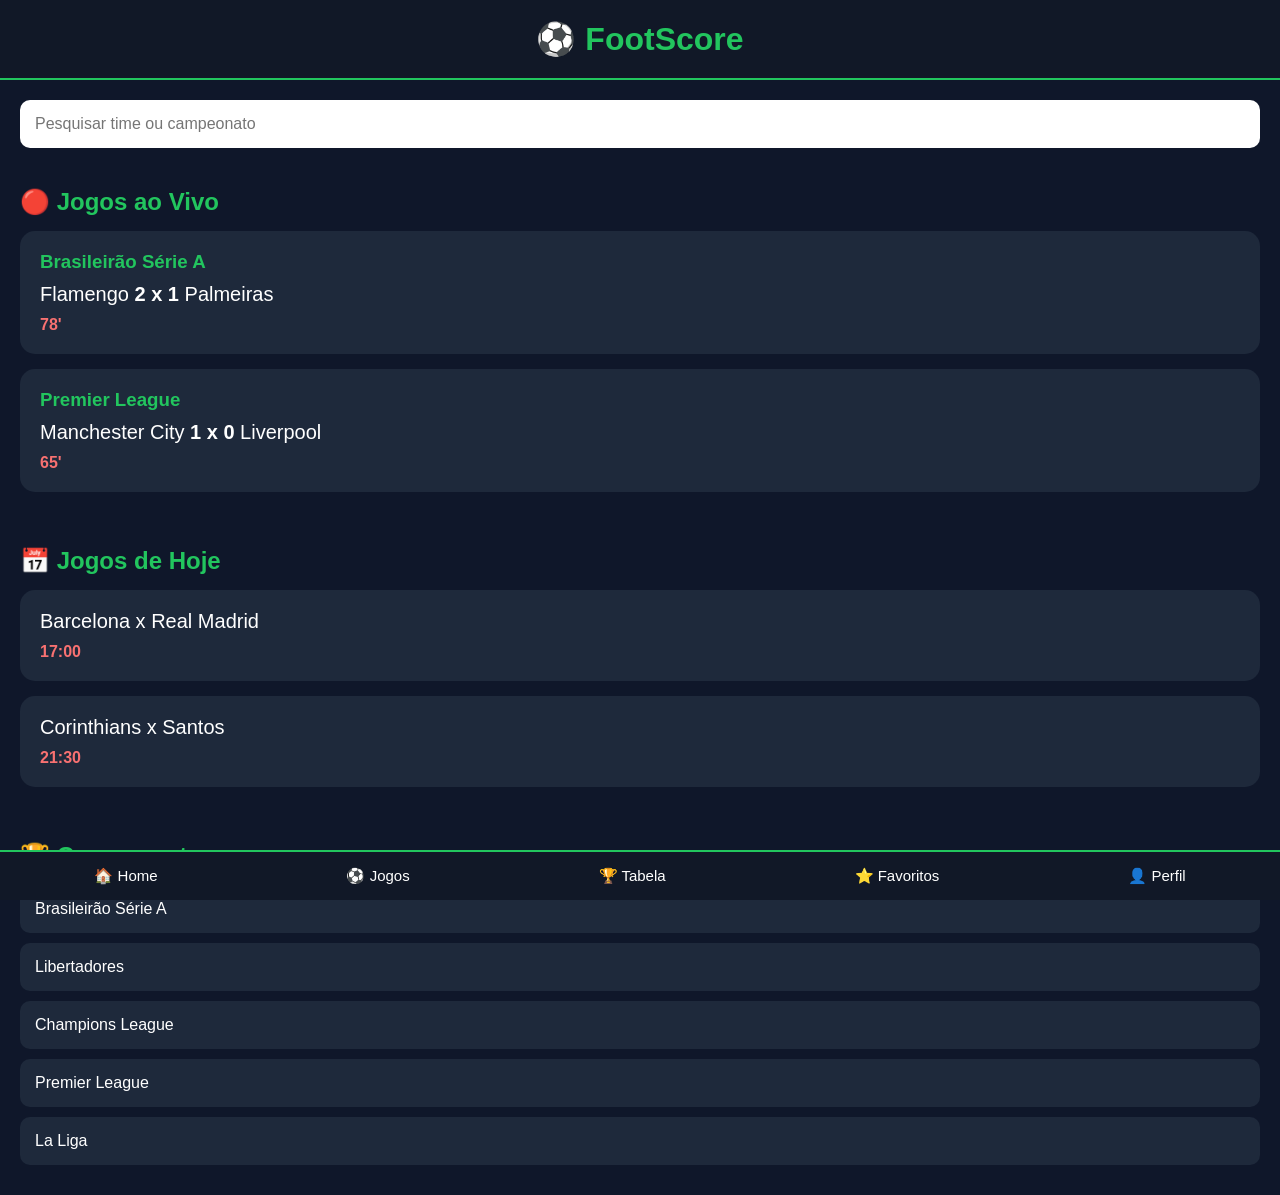
<file: index.html>
<!DOCTYPE html>
<html lang="pt-BR">
<head>
    <meta charset="UTF-8">
    <meta name="viewport" content="width=device-width, initial-scale=1.0">
    <title>FootScore</title>

    <link rel="stylesheet" href="css/style.css">

    <link rel="manifest" href="manifest.json">
</head>
<body>

<header>
    <h1>⚽ FootScore</h1>
</header>

<section class="pesquisa">
    <input type="text" placeholder="Pesquisar time ou campeonato">
</section>

<section class="ao-vivo">
    <h2>🔴 Jogos ao Vivo</h2>

    <div class="card">
        <h3>Brasileirão Série A</h3>

        <p>Flamengo <strong>2 x 1</strong> Palmeiras</p>

        <span>78'</span>
    </div>

    <div class="card">
        <h3>Premier League</h3>

        <p>Manchester City <strong>1 x 0</strong> Liverpool</p>

        <span>65'</span>
    </div>

</section>

<section class="hoje">

<h2>📅 Jogos de Hoje</h2>

<div class="card">

<p>Barcelona x Real Madrid</p>

<span>17:00</span>

</div>

<div class="card">

<p>Corinthians x Santos</p>

<span>21:30</span>

</div>

</section>

<section class="campeonatos">

<h2>🏆 Campeonatos</h2>

<ul>

<li>Brasileirão Série A</li>

<li>Libertadores</li>

<li>Champions League</li>

<li>Premier League</li>

<li>La Liga</li>

</ul>

</section>

<nav>

<button>🏠 Home</button>

<button>⚽ Jogos</button>

<button>🏆 Tabela</button>

<button>⭐ Favoritos</button>

<button>👤 Perfil</button>

</nav>

<script src="js/app.js"></script>

</body>
</html>
</file>
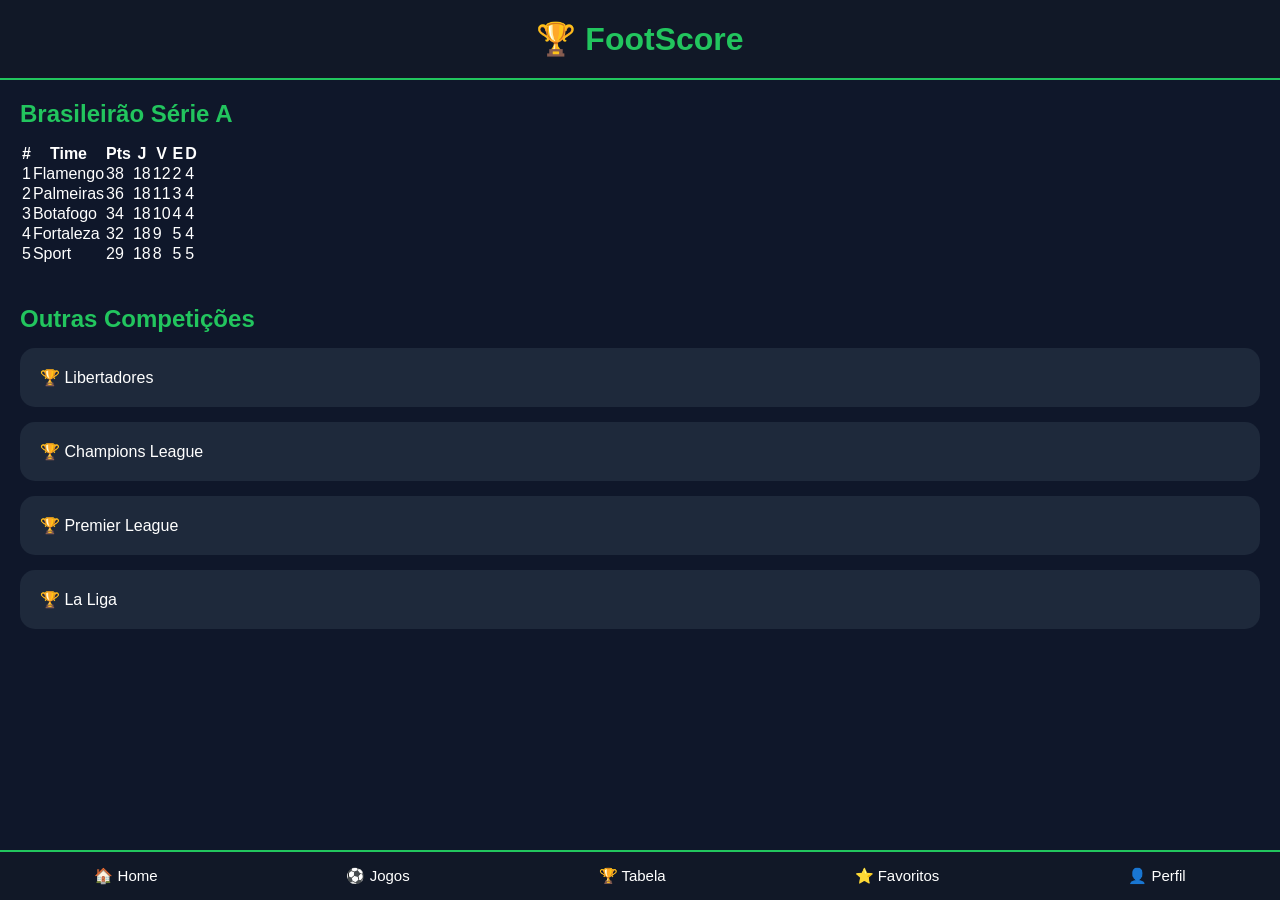
<file: tabela.html>
<!DOCTYPE html>
<html lang="pt-BR">

<head>

    <meta charset="UTF-8">
    <meta name="viewport" content="width=device-width, initial-scale=1.0">

    <title>FootScore - Tabela</title>

    <link rel="stylesheet" href="css/style.css">
    <link rel="manifest" href="manifest.json">

</head>


<body>


<header>

    <h1>🏆 FootScore</h1>

</header>



<section class="campeonatos">

    <h2>Brasileirão Série A</h2>


    <table>


        <thead>

            <tr>

                <th>#</th>
                <th>Time</th>
                <th>Pts</th>
                <th>J</th>
                <th>V</th>
                <th>E</th>
                <th>D</th>

            </tr>

        </thead>


        <tbody>


            <tr>

                <td>1</td>
                <td>Flamengo</td>
                <td>38</td>
                <td>18</td>
                <td>12</td>
                <td>2</td>
                <td>4</td>

            </tr>


            <tr>

                <td>2</td>
                <td>Palmeiras</td>
                <td>36</td>
                <td>18</td>
                <td>11</td>
                <td>3</td>
                <td>4</td>

            </tr>



            <tr>

                <td>3</td>
                <td>Botafogo</td>
                <td>34</td>
                <td>18</td>
                <td>10</td>
                <td>4</td>
                <td>4</td>

            </tr>



            <tr>

                <td>4</td>
                <td>Fortaleza</td>
                <td>32</td>
                <td>18</td>
                <td>9</td>
                <td>5</td>
                <td>4</td>

            </tr>



            <tr>

                <td>5</td>
                <td>Sport</td>
                <td>29</td>
                <td>18</td>
                <td>8</td>
                <td>5</td>
                <td>5</td>

            </tr>


        </tbody>


    </table>


</section>




<section class="campeonatos">

<h2>Outras Competições</h2>


<div class="card">

    🏆 Libertadores

</div>


<div class="card">

    🏆 Champions League

</div>


<div class="card">

    🏆 Premier League

</div>


<div class="card">

    🏆 La Liga

</div>


</section>




<nav>


<button onclick="window.location.href='index.html'">
🏠 Home
</button>


<button onclick="window.location.href='jogos.html'">
⚽ Jogos
</button>


<button onclick="window.location.href='tabela.html'">
🏆 Tabela
</button>


<button onclick="window.location.href='favoritos.html'">
⭐ Favoritos
</button>


<button onclick="window.location.href='perfil.html'">
👤 Perfil
</button>


</nav>



<script src="js/app.js"></script>


</body>

</html>
</file>
<file: css/style.css>
/* RESET */

*{
    margin:0;
    padding:0;
    box-sizing:border-box;
    font-family:Arial, Helvetica, sans-serif;
}

body{
    background:#0f172a;
    color:#fff;
}

/* HEADER */

header{
    background:#111827;
    padding:20px;
    text-align:center;
    border-bottom:2px solid #22c55e;
}

header h1{
    color:#22c55e;
    font-size:32px;
}

/* PESQUISA */

.pesquisa{
    padding:20px;
}

.pesquisa input{
    width:100%;
    padding:15px;
    border:none;
    border-radius:10px;
    font-size:16px;
    outline:none;
}

/* TITULOS */

h2{
    margin-bottom:15px;
    color:#22c55e;
}

/* SEÇÕES */

.ao-vivo,
.hoje,
.campeonatos{
    padding:20px;
}

/* CARDS */

.card{
    background:#1e293b;
    padding:20px;
    margin-bottom:15px;
    border-radius:15px;
    transition:.3s;
    cursor:pointer;
}

.card:hover{
    transform:scale(1.02);
    background:#273549;
}

.card h3{
    color:#22c55e;
    margin-bottom:10px;
}

.card p{
    font-size:20px;
    margin-bottom:10px;
}

.card span{
    color:#f87171;
    font-weight:bold;
}

/* LISTA */

ul{
    list-style:none;
}

ul li{
    background:#1e293b;
    margin-bottom:10px;
    padding:15px;
    border-radius:10px;
    transition:.3s;
}

ul li:hover{
    background:#273549;
}

/* MENU */

nav{
    position:fixed;
    bottom:0;
    left:0;
    width:100%;
    background:#111827;
    display:flex;
    justify-content:space-around;
    padding:15px 0;
    border-top:2px solid #22c55e;
}

nav button{
    background:none;
    border:none;
    color:white;
    cursor:pointer;
    font-size:15px;
    transition:.3s;
}

nav button:hover{
    color:#22c55e;
}

/* RESPONSIVO */

@media(max-width:768px){

header h1{
    font-size:26px;
}

.card p{
    font-size:17px;
}

nav button{
    font-size:13px;
}

}
</file>
